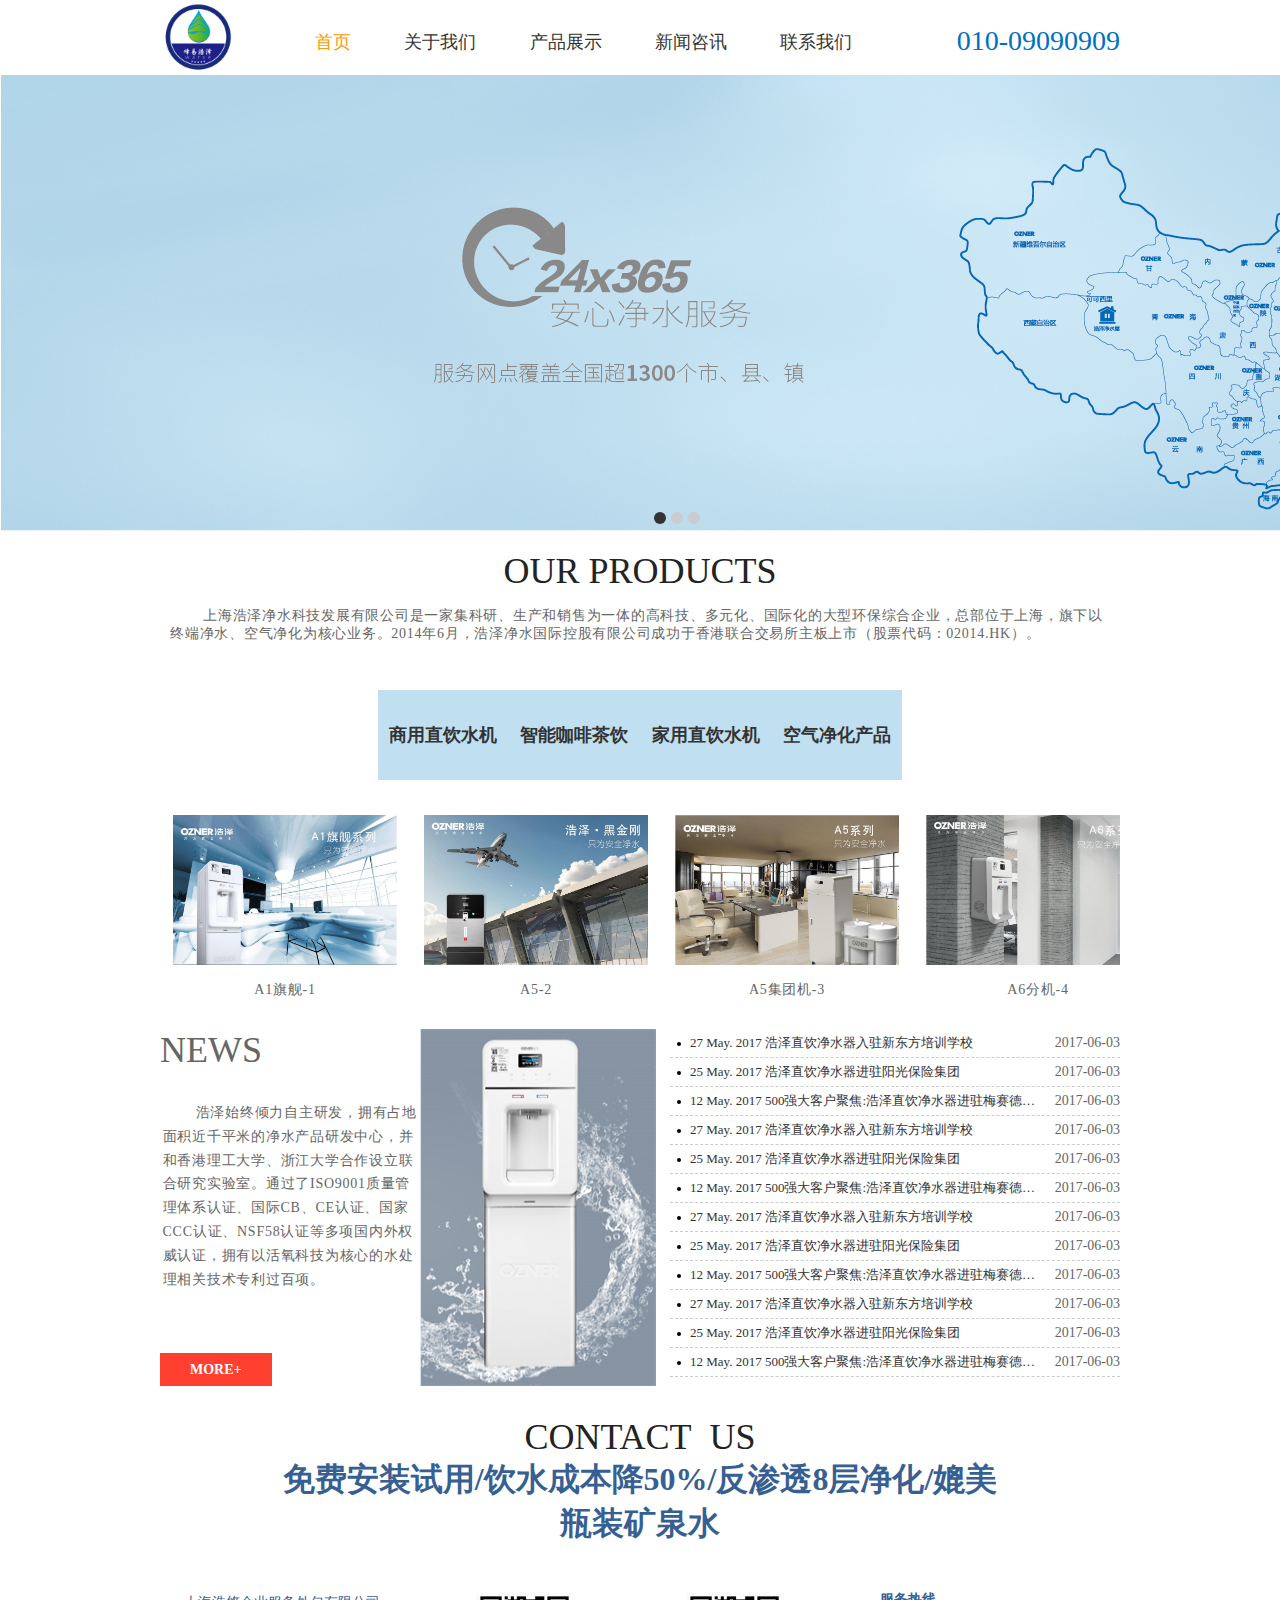
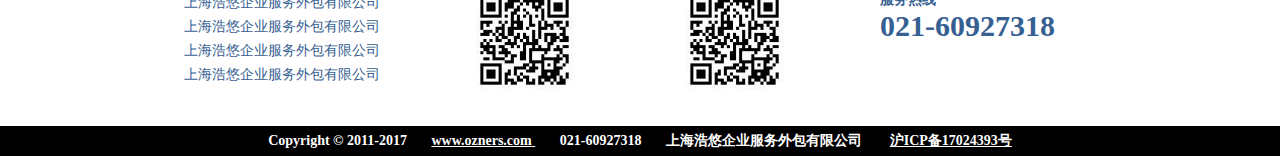
<file: index.html>
<!DOCTYPE html>
<html lang="en">

<head>
    <meta charset="UTF-8">
    <meta name="viewport" content="width=device-width, initial-scale=1.0, minimum-scale=0.5, maximum-scale=2.0, user-scalable=yes">
    <meta http-equiv="X-UA-Compatible" content="ie=edge">
    <meta name="apple-mobile-web-app-capable" content="yes" />
    <meta name="format-detection" content="telephone=no" />
    <title>Document</title>
    <link rel="stylesheet" href="./css/common.css">
    <script src="./js/jquery-2.2.4.min.js" type="text/javascript"></script>
    <script src="./data/data.js" type="text/javascript"></script>
    <script src="./js/slider.js" type="text/javascript"></script>
    <script src="./js/marquee.js" type="text/javascript"></script>
    <script src="./js/index.js" type="text/javascript"></script>
    <script>
        function IsPC() {
            var userAgentInfo = navigator.userAgent;
            var Agents = ["Android", "iPhone", "SymbianOS", "Windows Phone", "iPad",
                "iPod"];    //常用的手机系统版本
            var flag = true;    //建立标志
            for (var v = 0; v < Agents.length; v++) {
                if (userAgentInfo.indexOf(Agents[v]) > 0) {
                    flag = false;    //如果是手机版本返回false
                    break;
                }
            }
            return flag;
        }

        window.onload = function () {
            // if (IsPC()) {
            //     //pc
            //     window.location.href="./web/index.html";
            // } else {
            //     //移动端
            //     window.location.href="./app/index.html";
            // }
        }
    </script>
    <body>
        <!-- 头部信息 logo，导航菜单 -->
        <header class="header">
            <div id="logo">
                <img src="./images/logo/logo.jpg" alt="" srcset="">
            </div>
            <div id="nav">
                <ul>
                    <li>
                        <a class="active" href="index.html">首页</a>
                    </li>
                    <li>
                        <a href="gywm.html">关于我们</a>
                    </li>
                    <li>
                        <a href="cpzs.html">产品展示</a>
                    </li>
                    <li>
                        <a href="xwzx.html">新闻咨讯</a>
                    </li>
                    <li>
                        <a href="lxwm.html">联系我们</a>
                    </li>
                </ul>
            </div>
            <span id="telphone">
                010-09090909
            </span>
        </header>

        <!-- 广告图 -->
        <div class="adv slider">
            <div class="adv-img">
                <ul>
                    <li class="slider-item active-img" style="background:url('./images/adv/01.jpg') repeat-x;"></li>
                    <li class="slider-item" style="background:url('./images/adv/02.jpg') repeat-x;"></li>
                    <li class="slider-item" style="background:url('./images/adv/03.jpg') repeat-x;"></li>
                </ul>
            </div>
            <div class="adv-number">
                <ul>
                    <li class="slider-item-number active-number" value="1"></li>
                    <li class="slider-item-number" value="2"></li>
                    <li class="slider-item-number" value="3"></li>
                </ul>
            </div>
        </div>

        <!-- 正文 -->
        <div id="content">
            <!-- 产品介绍 -->
            <div class="our-product">
                <p class="title">OUR PRODUCTS</p>
                <p class="text">上海浩泽净水科技发展有限公司是一家集科研、生产和销售为一体的高科技、多元化、国际化的大型环保综合企业，总部位于上海，旗下以终端净水、空气净化为核心业务。2014年6月，浩泽净水国际控股有限公司成功于香港联合交易所主板上市（股票代码：02014.HK）。</p>
            </div>
            <!-- 产品子菜单 -->
            <div class="our-product-nav">
                <ul>
                    <li>
                        <a href="#">商用直饮水机</a>
                    </li>
                    <li>
                        <a href="#">智能咖啡茶饮</a>
                    </li>
                    <li>
                        <a href="#">家用直饮水机</a>
                    </li>
                    <li>
                        <a href="#">空气净化产品</a>
                    </li>
                </ul>
            </div>
            <!-- 水平滚动图 -->
            <div id="tab" class="slider-product">
                <div class="scrollleft">
                    <ul>
                        <li>
                            <img src="./images/product/9696124_A1旗舰.png" alt="">
                            <p>A1旗舰-1</p>
                        </li>
                        <li>
                            <img src="./images/product/9696125_A5.png" alt="">
                            <p>A5-2</p>
                        </li>
                        <li>
                            <img src="./images/product/9696126_A5集团机.png" alt="">
                            <p>A5集团机-3</p>
                        </li>
                        <li>
                            <img src="./images/product/9696127_A6分机.png" alt="">
                            <p>A6分机-4</p>
                        </li>
                        <li>
                            <img src="./images/product/9696128_Teapod咖啡茶饮机.png" alt="">
                            <p>Teapod咖啡茶饮机-5</p>
                        </li>
                        <li>
                            <img src="./images/product/9696129_家用厨上系列.png" alt="">
                            <p>家用厨上系列-6</p>
                        </li>
                        <li>
                            <img src="./images/product/9696130_家用厨下系列.png" alt="">
                            <p>家用厨下系列-7</p>
                        </li>
                    </ul>
                </div>
            </div>
            <!-- 新闻信息 -->
            <div class="news">
                <div class="n-text news-text">
                    <p class="title">
                        <span>NEWS</span>
                    </p>
                    <p class="text">
                        浩泽始终倾力自主研发，拥有占地面积近千平米的净水产品研发中心，并和香港理工大学、浙江大学合作设立联合研究实验室。通过了ISO9001质量管理体系认证、国际CB、CE认证、国家CCC认证、NSF58认证等多项国内外权威认证，拥有以活氧科技为核心的水处理相关技术专利过百项。
                    </p>
                    <div>
                        <span class="button">MORE+</span>
                    </div>
                </div>
                <div class="n-text news-img">
                    <img src="./images/product/news.png" alt="">
                </div>
                <div class="n-text news-list">
                    <ul class="w-list">
                        <li class="w-list-item">
                            <i class="dot"></i>
                            <a href="/newsitem/277885688" target="_blank">
                                27 May. 2017 浩泽直饮净水器入驻新东方培训学校
                            </a>
                            <span class="w-list-date">
                                2017-06-03
                            </span>
                        </li>
                        <li class="w-list-item">
                            <i class="dot"></i>
                            <a href="/newsitem/277885693" target="_blank">
                                25 May. 2017 浩泽直饮净水器进驻阳光保险集团
                            </a>
                            <span class="w-list-date">
                                2017-06-03
                            </span>
                        </li>
                        <li class="w-list-item">
                            <i class="dot"></i>
                            <a href="/newsitem/277885694" target="_blank" style="text-overflow:ellipsis; white-space: nowrap; overflow: hidden;">
                                12 May. 2017 500强大客户聚焦:浩泽直饮净水器进驻梅赛德斯奔驰4S店
                            </a>
                            <span class="w-list-date">
                                2017-06-03
                            </span>
                        </li>
                        <li class="w-list-item">
                            <i class="dot"></i>
                            <a href="/newsitem/277885688" target="_blank">
                                27 May. 2017 浩泽直饮净水器入驻新东方培训学校
                            </a>
                            <span class="w-list-date">
                                2017-06-03
                            </span>
                        </li>
                        <li class="w-list-item">
                            <i class="dot"></i>
                            <a href="/newsitem/277885693" target="_blank">
                                25 May. 2017 浩泽直饮净水器进驻阳光保险集团
                            </a>
                            <span class="w-list-date">
                                2017-06-03
                            </span>
                        </li>
                        <li class="w-list-item">
                            <i class="dot"></i>
                            <a href="/newsitem/277885694" target="_blank" style="text-overflow:ellipsis; white-space: nowrap; overflow: hidden;">
                                12 May. 2017 500强大客户聚焦:浩泽直饮净水器进驻梅赛德斯奔驰4S店
                            </a>
                            <span class="w-list-date">
                                2017-06-03
                            </span>
                        </li>
                        <li class="w-list-item">
                            <i class="dot"></i>
                            <a href="/newsitem/277885688" target="_blank">
                                27 May. 2017 浩泽直饮净水器入驻新东方培训学校
                            </a>
                            <span class="w-list-date">
                                2017-06-03
                            </span>
                        </li>
                        <li class="w-list-item">
                            <i class="dot"></i>
                            <a href="/newsitem/277885693" target="_blank">
                                25 May. 2017 浩泽直饮净水器进驻阳光保险集团
                            </a>
                            <span class="w-list-date">
                                2017-06-03
                            </span>
                        </li>
                        <li class="w-list-item">
                            <i class="dot"></i>
                            <a href="/newsitem/277885694" target="_blank" style="text-overflow:ellipsis; white-space: nowrap; overflow: hidden;">
                                12 May. 2017 500强大客户聚焦:浩泽直饮净水器进驻梅赛德斯奔驰4S店
                            </a>
                            <span class="w-list-date">
                                2017-06-03
                            </span>
                        </li>
                        <li class="w-list-item">
                            <i class="dot"></i>
                            <a href="/newsitem/277885688" target="_blank">
                                27 May. 2017 浩泽直饮净水器入驻新东方培训学校
                            </a>
                            <span class="w-list-date">
                                2017-06-03
                            </span>
                        </li>
                        <li class="w-list-item">
                            <i class="dot"></i>
                            <a href="/newsitem/277885693" target="_blank">
                                25 May. 2017 浩泽直饮净水器进驻阳光保险集团
                            </a>
                            <span class="w-list-date">
                                2017-06-03
                            </span>
                        </li>
                        <li class="w-list-item">
                            <i class="dot"></i>
                            <a href="/newsitem/277885694" target="_blank" style="text-overflow:ellipsis; white-space: nowrap; overflow: hidden;">
                                12 May. 2017 500强大客户聚焦:浩泽直饮净水器进驻梅赛德斯奔驰4S店
                            </a>
                            <span class="w-list-date">
                                2017-06-03
                            </span>
                        </li>
                    </ul>
                </div>
            </div>
            <!-- other -->
            <div class="other-info" style="margin-top:30px;text-align:center;">
                <p style="font-family: 微软雅黑, 'Microsoft YaHei'; font-size: 36px;">CONTACT&nbsp;&nbsp;US</p>
                <p style="text-align: center;">
                    <span style="color: rgb(54, 96, 146);">
                        <strong>
                            <span style="font-family: 微软雅黑, 'Microsoft YaHei'; font-size: 32px;">免费安装试用/饮水成本降50%/反渗透8层净化/媲美
                                <br/>瓶装矿泉水</span>
                        </strong>
                    </span>
                </p>
            </div>

            <!-- code -->
            <div class="company" style="width:100%;height:130px;margin-top:30px;">
                <div class="inline info" style="padding-top:15px;">
                    <p style="text-align: justify; line-height: 2em; text-indent: 2em;">
                        <span style="font-family: 微软雅黑, 'Microsoft YaHei'; font-size: 14px; color: rgb(54, 96, 146);">上海浩悠企业服务外包有限公司</span>
                    </p>
                    <p style="text-align: justify; line-height: 2em; text-indent: 2em;">
                        <span style="font-family: 微软雅黑, 'Microsoft YaHei'; font-size: 14px; color: rgb(54, 96, 146);">上海浩悠企业服务外包有限公司</span>
                    </p>
                    <p style="text-align: justify; line-height: 2em; text-indent: 2em;">
                        <span style="font-family: 微软雅黑, 'Microsoft YaHei'; font-size: 14px; color: rgb(54, 96, 146);">上海浩悠企业服务外包有限公司</span>
                    </p>
                    <p style="text-align: justify; line-height: 2em; text-indent: 2em;">
                        <span style="font-family: 微软雅黑, 'Microsoft YaHei'; font-size: 14px; color: rgb(54, 96, 146);">上海浩悠企业服务外包有限公司</span>
                    </p>
                </div>
                <div class="inline qr-code1">
                    <img src="./images/RenderQRCode.jpeg" alt="" srcset="">
                </div>
                <div class="inline qr-code2">
                    <img src="./images/RenderQRCode-2.jpeg" alt="" srcset="">
                </div>
                <div class="tel" style="padding-top:15px;">
                    <p>
                        <span style="color: rgb(54, 96, 146);">
                            <strong>
                                <span style="font-family: 微软雅黑, 'Microsoft YaHei'; font-size: 14px;">服务热线</span>
                            </strong>
                        </span>
                    </p>
                    <p>
                        <span style="color: rgb(54, 96, 146);">
                            <strong>
                                <span style="color: rgb(54, 96, 146); font-family: 微软雅黑, 'Microsoft YaHei'; font-size: 30px;">021-60927318</span>
                            </strong>
                        </span>
                    </p>
                </div>
            </div>

        </div>


        <!-- 底部 -->
        <footer class="footer" style="height:30px;background-color:#000;color:#fff;line-height:30px;">
            <p class="p3" style="margin-top: 0px; margin-bottom: 20px; padding: 0px; color: rgb(153, 153, 153); text-align: center;">
                <span style="color: rgb(255, 255, 255);">
                    <strong>
                        <span style="font-size: 14px; font-family: 微软雅黑, 'Microsoft YaHei';">Copyright © 2011-2017 &nbsp; &nbsp; &nbsp;
                            <a href="http://www.ozners.com" _src="http://www.ozners.com" style="color: rgb(255, 255, 255); text-decoration: underline;">
                                <span style="font-size: 14px; font-family: 微软雅黑, 'Microsoft YaHei'; color: rgb(255, 255, 255);">www.ozners.com</span>
                            </a>&nbsp; &nbsp; &nbsp; &nbsp;021-60927318 &nbsp; &nbsp; &nbsp;
                            <span style="color: rgb(255, 255, 255); font-size: 14px; font-family: 微软雅黑, 'Microsoft YaHei';">上海浩悠企业服务外包有限公司</span>&nbsp; &nbsp; &nbsp; &nbsp;</span>
                    </strong>
                </span>
                <a class="miitbeian" href="http://www.miitbeian.gov.cn/" target="_blank" style="text-decoration: underline; font-size: 14px; font-family: 微软雅黑, 'Microsoft YaHei'; color: rgb(255, 255, 255); background-color: transparent;">
                    <span style="color: rgb(255, 255, 255);">
                        <strong>
                            <span style="color: rgb(255, 255, 255); font-size: 14px; font-family: 微软雅黑, 'Microsoft YaHei';">沪ICP备17024393号</span>
                        </strong>
                    </span>
                </a>
            </p>
        </footer>

    </body>

</html>
</file>
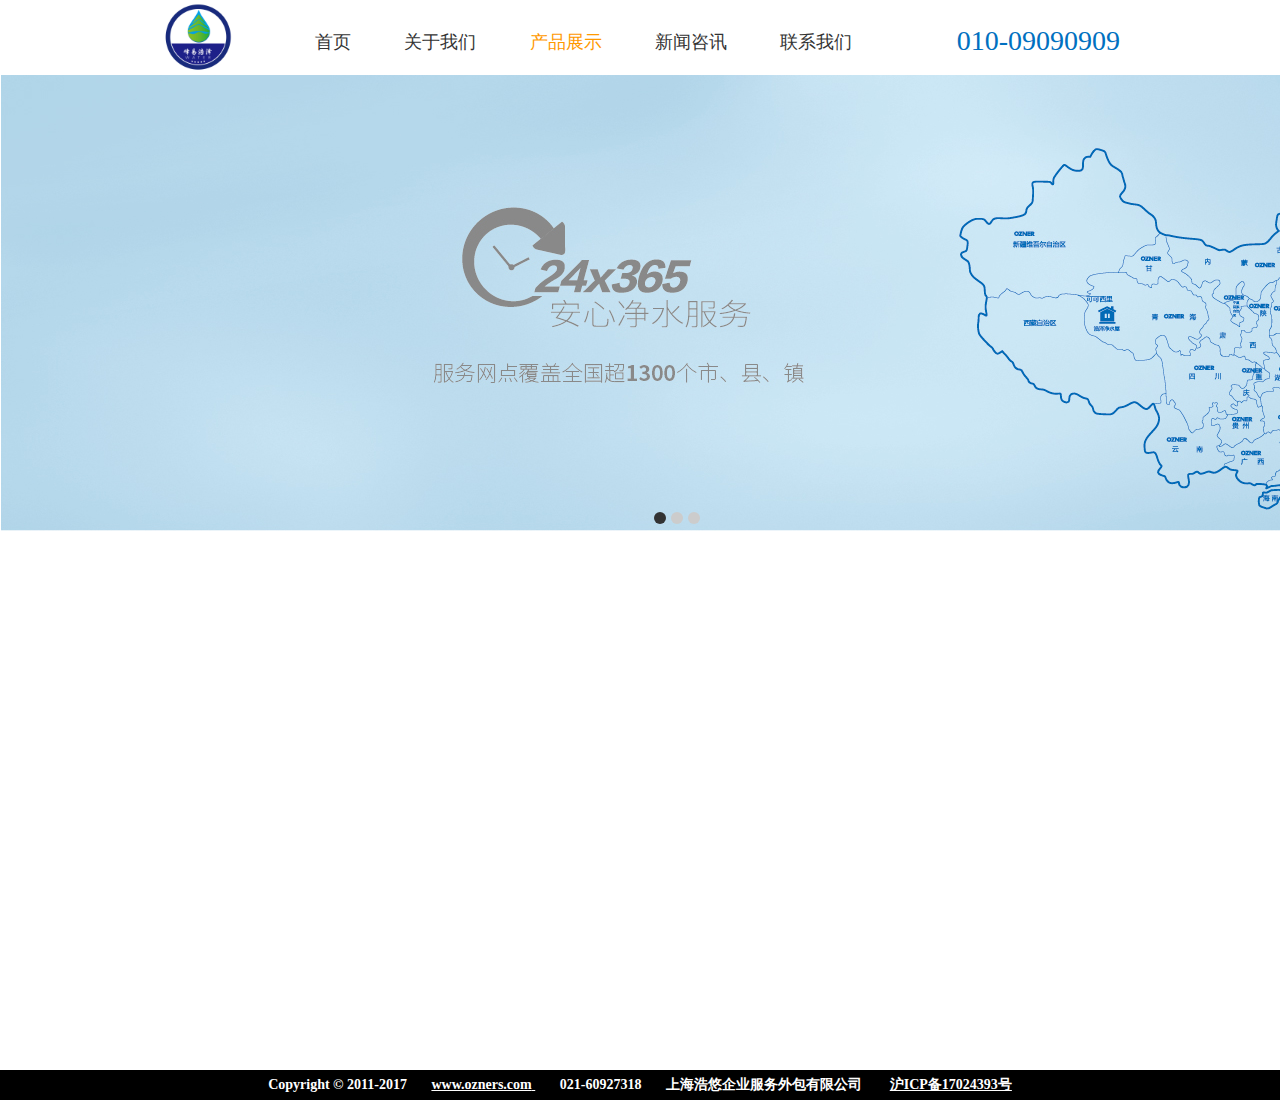
<file: cpzs.html>
<!DOCTYPE html>
<html lang="en">

<head>
    <meta http-equiv="Content-type" content="text/html;charset=UTF-8">
    <meta name="renderer" content="webkit">
    <meta name="viewport" content="width=device-width, initial-scale=1">
    <meta name="apple-mobile-web-app-capable" content="yes">
    <meta name="apple-mobile-web-app-status-bar-style" content="black">
    <meta name="format-detection" content="telephone=no, email=no">

    <title>Document</title>
    <link rel="stylesheet" href="./css/common.css">
    <script src="./js/jquery-2.2.4.min.js" type="text/javascript"></script>
    <script src="./data/data.js" type="text/javascript"></script>
    <script src="./js/slider.js" type="text/javascript"></script>
    <script src="./js/marquee.js" type="text/javascript"></script>
    <script src="./js/utility.js" type="text/javascript"></script>
    <script src="./js/cpzs.js" type="text/javascript"></script>



    <body>
        <!-- 头部信息 logo，导航菜单 -->
        <header class="header">
            <div id="logo">
                <img src="./images/logo/logo.jpg" alt="" srcset="">
            </div>
            <div id="nav">
                <ul>
                    <li>
                        <a href="index.html">首页</a>
                    </li>
                    <li>
                        <a href="gywm.html">关于我们</a>
                    </li>
                    <li>
                        <a class="active" href="cpzs.html">产品展示</a>
                    </li>
                    <li>
                        <a href="xwzx.html">新闻咨讯</a>
                    </li>
                    <li>
                        <a href="lxwm.html">联系我们</a>
                    </li>
                </ul>
            </div>
            <span id="telphone">
                010-09090909
            </span>
        </header>

        <!-- 广告图 -->
        <div class="adv slider">
            <div class="adv-img">
                <ul>
                    <li class="slider-item active-img" style="background:url('./images/adv/01.jpg') repeat-x;"></li>
                    <li class="slider-item" style="background:url('./images/adv/02.jpg') repeat-x;"></li>
                    <li class="slider-item" style="background:url('./images/adv/03.jpg') repeat-x;"></li>
                </ul>
            </div>
            <div class="adv-number">
                <ul>
                    <li class="slider-item-number active-number" value="1"></li>
                    <li class="slider-item-number" value="2"></li>
                    <li class="slider-item-number" value="3"></li>
                </ul>
            </div>
        </div>

        <!-- 正文 -->
        <div id="cpzs">

            <!-- 产品类型 -->
            <div id="cpzs-type" class="p-type">
                <ul>
                </ul>
            </div>

            <div id="cpzs-list" class="p-list">
                <ul>
                </ul>
            </div>

            <!-- 分页 -->
            <div id="cpzs-page" class="page">
                <ul>
                    <!-- <li data-index="prev">上一页</li>
                    <li class="pageindex active" data-index="1">1</li>
                    <li class="pageindex" data-index="2">2</li>
                    <li class="pageindex" data-index="3">3</li>
                    <li data-index="next">下一页</li> -->
                </ul>
            </div>
            <input type="hidden" id="cpzs-total" value="">
            <input type="hidden" id="cpzs-pageindex" value="">
        </div>


        <!-- 底部 -->
        <footer class="footer" style="height:30px;background-color:#000;color:#fff;line-height:30px;">
            <p class="p3" style="margin-top: 0px; margin-bottom: 20px; padding: 0px; color: rgb(153, 153, 153); text-align: center;">
                <span style="color: rgb(255, 255, 255);">
                    <strong>
                        <span style="font-size: 14px; font-family: 微软雅黑, 'Microsoft YaHei';">Copyright © 2011-2017 &nbsp; &nbsp; &nbsp;
                            <a href="http://www.ozners.com" _src="http://www.ozners.com" style="color: rgb(255, 255, 255); text-decoration: underline;">
                                <span style="font-size: 14px; font-family: 微软雅黑, 'Microsoft YaHei'; color: rgb(255, 255, 255);">www.ozners.com</span>
                            </a>&nbsp; &nbsp; &nbsp; &nbsp;021-60927318 &nbsp; &nbsp; &nbsp;
                            <span style="color: rgb(255, 255, 255); font-size: 14px; font-family: 微软雅黑, 'Microsoft YaHei';">上海浩悠企业服务外包有限公司</span>&nbsp; &nbsp; &nbsp; &nbsp;</span>
                    </strong>
                </span>
                <a class="miitbeian" href="http://www.miitbeian.gov.cn/" target="_blank" style="text-decoration: underline; font-size: 14px; font-family: 微软雅黑, 'Microsoft YaHei'; color: rgb(255, 255, 255); background-color: transparent;">
                    <span style="color: rgb(255, 255, 255);">
                        <strong>
                            <span style="color: rgb(255, 255, 255); font-size: 14px; font-family: 微软雅黑, 'Microsoft YaHei';">沪ICP备17024393号</span>
                        </strong>
                    </span>
                </a>
            </p>
        </footer>

    </body>

</html>
</file>
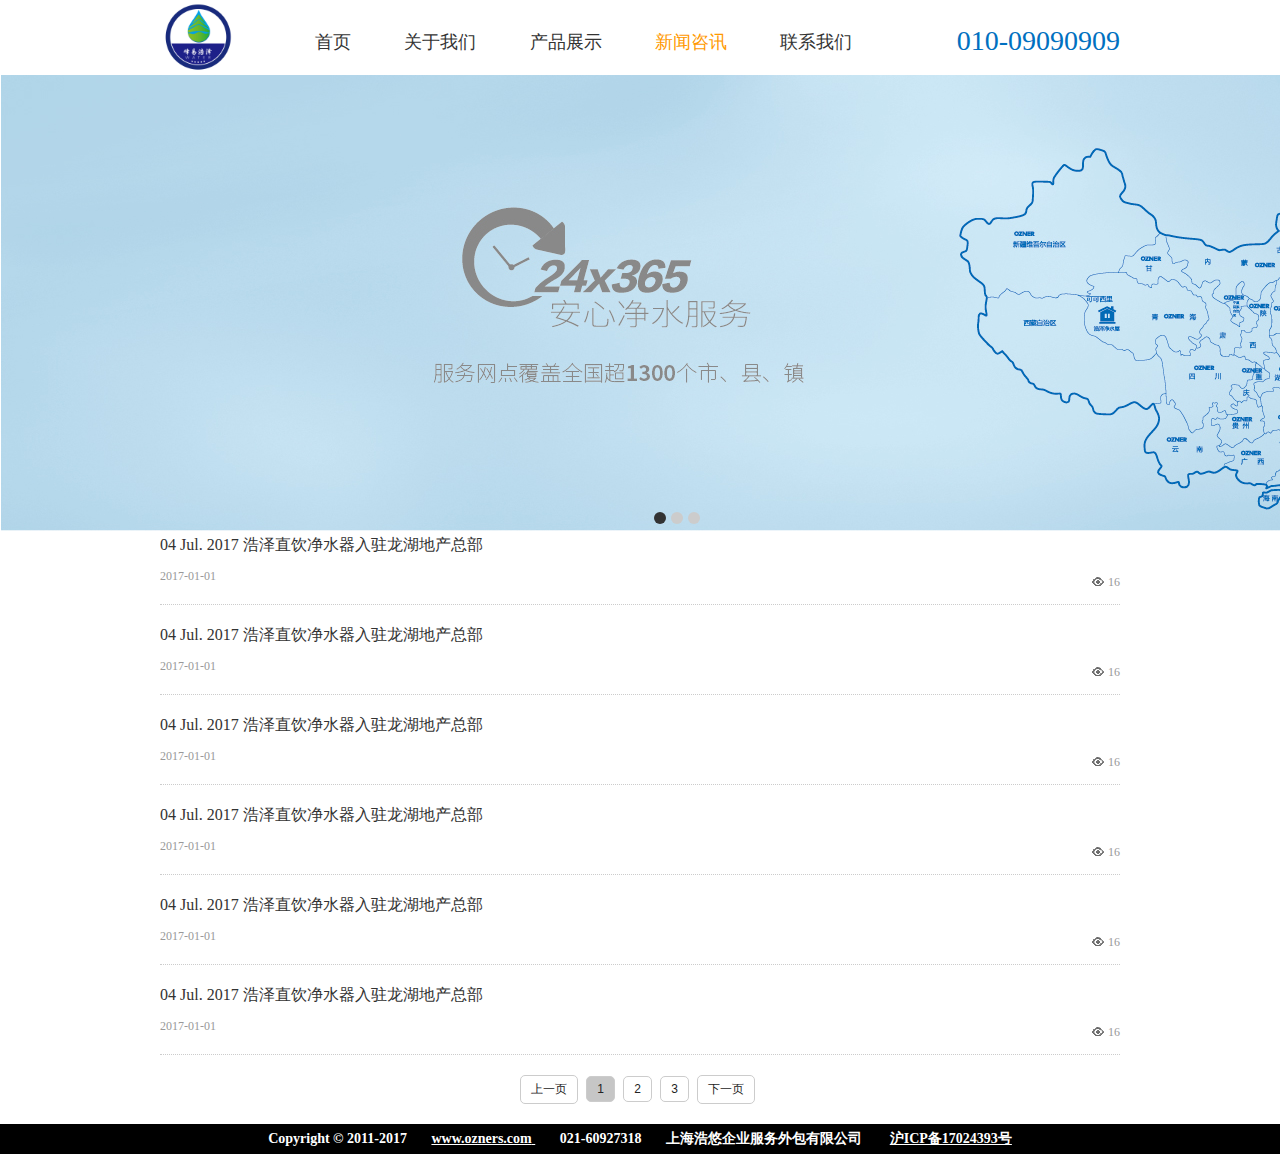
<file: xwzx.html>
<!DOCTYPE html>
<html lang="en">

<head>
    <meta http-equiv="Content-type" content="text/html;charset=UTF-8">
    <meta name="renderer" content="webkit">
    <meta name="viewport" content="width=device-width, initial-scale=1">
    <meta name="apple-mobile-web-app-capable" content="yes">
    <meta name="apple-mobile-web-app-status-bar-style" content="black">
    <meta name="format-detection" content="telephone=no, email=no">

    <title>Document</title>
    <link rel="stylesheet" href="./css/common.css">
    <script src="./js/jquery-2.2.4.min.js" type="text/javascript"></script>
    <script src="./data/data.js" type="text/javascript"></script>
    <script src="./js/slider.js" type="text/javascript"></script>
    <script src="./js/marquee.js" type="text/javascript"></script>

    <body>
        <!-- 头部信息 logo，导航菜单 -->
        <header class="header">
            <div id="logo">
                <img src="./images/logo/logo.jpg" alt="" srcset="">
            </div>
            <div id="nav">
                <ul>
                    <li>
                        <a href="index.html">首页</a>
                    </li>
                    <li>
                        <a href="gywm.html">关于我们</a>
                    </li>
                    <li>
                        <a href="cpzs.html">产品展示</a>
                    </li>
                    <li>
                        <a class="active" href="xwzx.html">新闻咨讯</a>
                    </li>
                    <li>
                        <a href="lxwm.html">联系我们</a>
                    </li>
                </ul>
            </div>
            <span id="telphone">
                010-09090909
            </span>
        </header>

        <!-- 广告图 -->
        <div class="adv slider">
            <div class="adv-img">
                <ul>
                    <li class="slider-item active-img" style="background:url('./images/adv/01.jpg') repeat-x;"></li>
                    <li class="slider-item" style="background:url('./images/adv/02.jpg') repeat-x;"></li>
                    <li class="slider-item" style="background:url('./images/adv/03.jpg') repeat-x;"></li>
                </ul>
            </div>
            <div class="adv-number">
                <ul>
                    <li class="slider-item-number active-number" value="1"></li>
                    <li class="slider-item-number" value="2"></li>
                    <li class="slider-item-number" value="3"></li>
                </ul>
            </div>
        </div>

        <!-- 正文 -->
        <div id="xwzx">
            <div class="xw-list">
                <ul>
                    <li>
                        <p class="title">
                            <a href="/newsitem/277942242" target="_blank">04 Jul. 2017 浩泽直饮净水器入驻龙湖地产总部</a>
                        </p>
                        <div class="info">
                            <span class="date">2017-01-01</span>
                            <span class="count">
                                <i class="iconfont"></i>
                                <span>16</span>
                            </span>
                        </div>
                    </li>
                    <li>
                        <p class="title">
                            <a href="/newsitem/277942242" target="_blank">04 Jul. 2017 浩泽直饮净水器入驻龙湖地产总部</a>
                        </p>
                        <div class="info">
                            <span class="date">2017-01-01</span>
                            <span class="count">
                                <i class="iconfont"></i>
                                <span>16</span>
                            </span>
                        </div>
                    </li>
                    <li>
                        <p class="title">
                            <a href="/newsitem/277942242" target="_blank">04 Jul. 2017 浩泽直饮净水器入驻龙湖地产总部</a>
                        </p>
                        <div class="info">
                            <span class="date">2017-01-01</span>
                            <span class="count">
                                <i class="iconfont"></i>
                                <span>16</span>
                            </span>
                        </div>
                    </li>
                    <li>
                        <p class="title">
                            <a href="/newsitem/277942242" target="_blank">04 Jul. 2017 浩泽直饮净水器入驻龙湖地产总部</a>
                        </p>
                        <div class="info">
                            <span class="date">2017-01-01</span>
                            <span class="count">
                                <i class="iconfont"></i>
                                <span>16</span>
                            </span>
                        </div>
                    </li>
                    <li>
                        <p class="title">
                            <a href="/newsitem/277942242" target="_blank">04 Jul. 2017 浩泽直饮净水器入驻龙湖地产总部</a>
                        </p>
                        <div class="info">
                            <span class="date">2017-01-01</span>
                            <span class="count">
                                <i class="iconfont"></i>
                                <span>16</span>
                            </span>
                        </div>
                    </li>
                    <li>
                        <p class="title">
                            <a href="/newsitem/277942242" target="_blank">04 Jul. 2017 浩泽直饮净水器入驻龙湖地产总部</a>
                        </p>
                        <div class="info">
                            <span class="date">2017-01-01</span>
                            <span class="count">
                                <i class="iconfont"></i>
                                <span>16</span>
                            </span>
                        </div>
                    </li>
                </ul>
            </div>

            <!-- 分页 -->
            <div class="page">
                <ul>
                    <li data-index="prev">上一页</li>
                    <li class="pageindex active" data-index="1">1</li>
                    <li class="pageindex" data-index="2">2</li>
                    <li class="pageindex" data-index="3">3</li>
                    <li data-index="next">下一页</li>
                </ul>
            </div>

        </div>

        <!-- 底部 -->
        <footer class="footer" style="height:30px;background-color:#000;color:#fff;line-height:30px;">
            <p class="p3" style="margin-top: 0px; margin-bottom: 20px; padding: 0px; color: rgb(153, 153, 153); text-align: center;">
                <span style="color: rgb(255, 255, 255);">
                    <strong>
                        <span style="font-size: 14px; font-family: 微软雅黑, 'Microsoft YaHei';">Copyright © 2011-2017 &nbsp; &nbsp; &nbsp;
                            <a href="http://www.ozners.com" _src="http://www.ozners.com" style="color: rgb(255, 255, 255); text-decoration: underline;">
                                <span style="font-size: 14px; font-family: 微软雅黑, 'Microsoft YaHei'; color: rgb(255, 255, 255);">www.ozners.com</span>
                            </a>&nbsp; &nbsp; &nbsp; &nbsp;021-60927318 &nbsp; &nbsp; &nbsp;
                            <span style="color: rgb(255, 255, 255); font-size: 14px; font-family: 微软雅黑, 'Microsoft YaHei';">上海浩悠企业服务外包有限公司</span>&nbsp; &nbsp; &nbsp; &nbsp;</span>
                    </strong>
                </span>
                <a class="miitbeian" href="http://www.miitbeian.gov.cn/" target="_blank" style="text-decoration: underline; font-size: 14px; font-family: 微软雅黑, 'Microsoft YaHei'; color: rgb(255, 255, 255); background-color: transparent;">
                    <span style="color: rgb(255, 255, 255);">
                        <strong>
                            <span style="color: rgb(255, 255, 255); font-size: 14px; font-family: 微软雅黑, 'Microsoft YaHei';">沪ICP备17024393号</span>
                        </strong>
                    </span>
                </a>
            </p>
        </footer>

    </body>

</html>
</file>
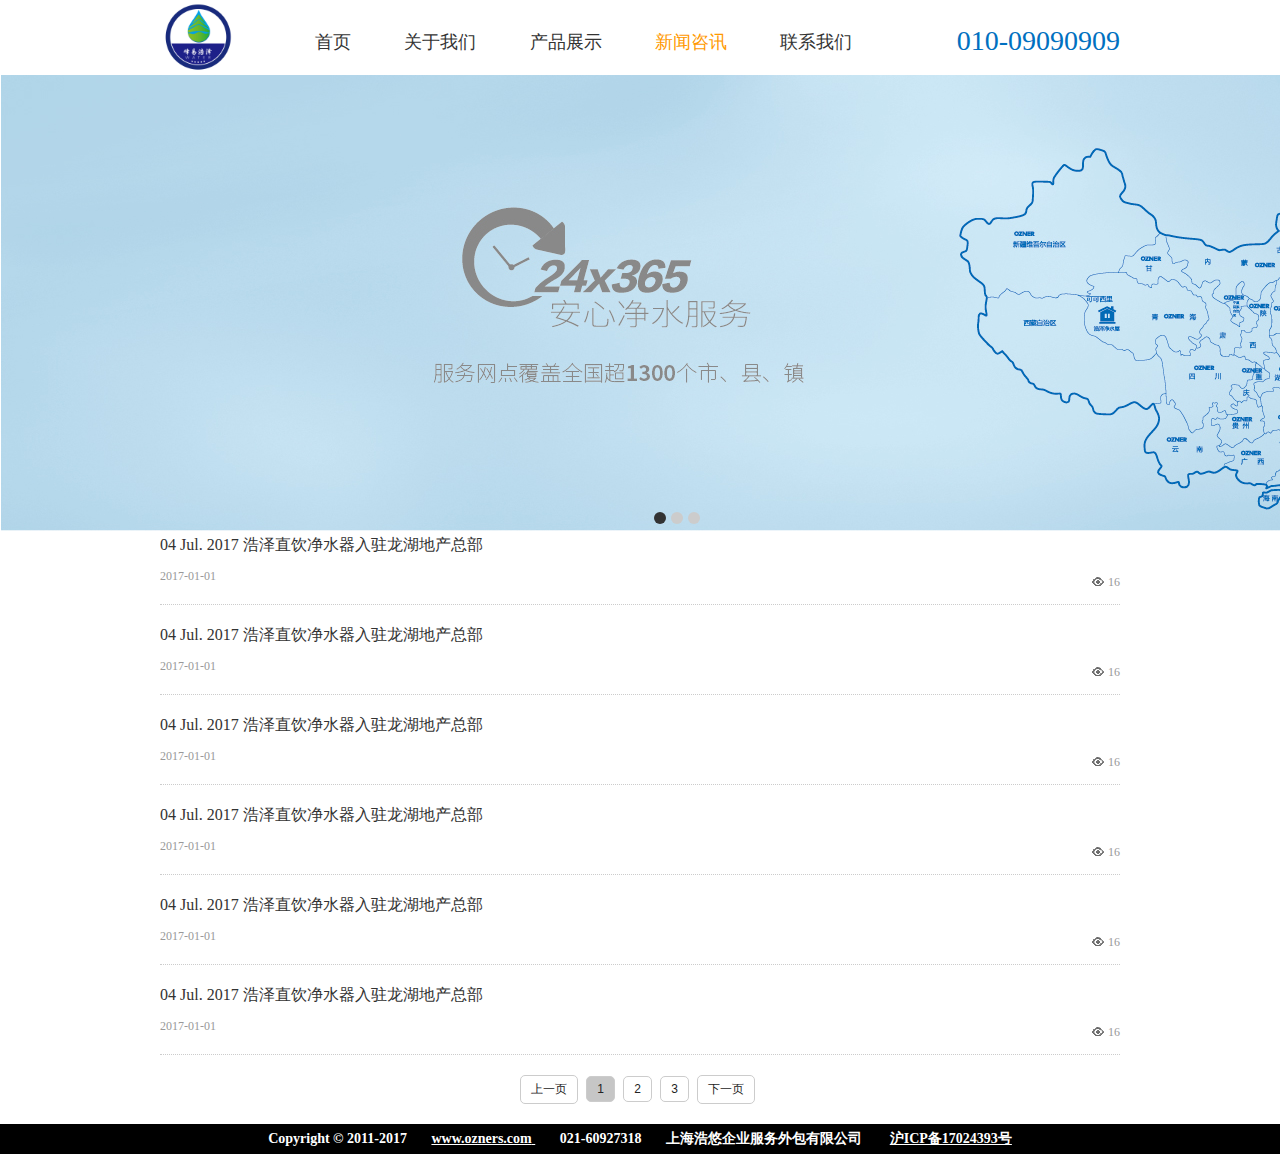
<file: web/xwzx.html>
<!DOCTYPE html>
<html lang="en">

<head>
    <meta http-equiv="Content-type" content="text/html;charset=UTF-8">
    <meta name="renderer" content="webkit">
    <meta name="viewport" content="width=device-width, initial-scale=1">
    <meta name="apple-mobile-web-app-capable" content="yes">
    <meta name="apple-mobile-web-app-status-bar-style" content="black">
    <meta name="format-detection" content="telephone=no, email=no">

    <title>Document</title>
    <link rel="stylesheet" href="../css/common.css">
    <script src="../js/jquery-2.2.4.min.js" type="text/javascript"></script>
    <script src="../data/data.js" type="text/javascript"></script>
    <script src="../js/slider.js" type="text/javascript"></script>
    <script src="../js/marquee.js" type="text/javascript"></script>

    <body>
        <!-- 头部信息 logo，导航菜单 -->
        <header class="header">
            <div id="logo">
                <img src="../images/logo/logo.jpg" alt="" srcset="">
            </div>
            <div id="nav">
                <ul>
                    <li>
                        <a href="index.html">首页</a>
                    </li>
                    <li>
                        <a href="gywm.html">关于我们</a>
                    </li>
                    <li>
                        <a href="cpzs.html">产品展示</a>
                    </li>
                    <li>
                        <a class="active" href="xwzx.html">新闻咨讯</a>
                    </li>
                    <li>
                        <a href="lxwm.html">联系我们</a>
                    </li>
                </ul>
            </div>
            <span id="telphone">
                010-09090909
            </span>
        </header>

        <!-- 广告图 -->
        <div class="adv slider">
            <div class="adv-img">
                <ul>
                    <li class="slider-item active-img" style="background:url('../images/adv/01.jpg') repeat-x;"></li>
                    <li class="slider-item" style="background:url('../images/adv/02.jpg') repeat-x;"></li>
                    <li class="slider-item" style="background:url('../images/adv/03.jpg') repeat-x;"></li>
                </ul>
            </div>
            <div class="adv-number">
                <ul>
                    <li class="slider-item-number active-number" value="1"></li>
                    <li class="slider-item-number" value="2"></li>
                    <li class="slider-item-number" value="3"></li>
                </ul>
            </div>
        </div>

        <!-- 正文 -->
        <div id="xwzx">
            <div class="xw-list">
                <ul>
                    <li>
                        <p class="title">
                            <a href="/newsitem/277942242" target="_blank">04 Jul. 2017 浩泽直饮净水器入驻龙湖地产总部</a>
                        </p>
                        <div class="info">
                            <span class="date">2017-01-01</span>
                            <span class="count">
                                <i class="iconfont"></i>
                                <span>16</span>
                            </span>
                        </div>
                    </li>
                    <li>
                        <p class="title">
                            <a href="/newsitem/277942242" target="_blank">04 Jul. 2017 浩泽直饮净水器入驻龙湖地产总部</a>
                        </p>
                        <div class="info">
                            <span class="date">2017-01-01</span>
                            <span class="count">
                                <i class="iconfont"></i>
                                <span>16</span>
                            </span>
                        </div>
                    </li>
                    <li>
                        <p class="title">
                            <a href="/newsitem/277942242" target="_blank">04 Jul. 2017 浩泽直饮净水器入驻龙湖地产总部</a>
                        </p>
                        <div class="info">
                            <span class="date">2017-01-01</span>
                            <span class="count">
                                <i class="iconfont"></i>
                                <span>16</span>
                            </span>
                        </div>
                    </li>
                    <li>
                        <p class="title">
                            <a href="/newsitem/277942242" target="_blank">04 Jul. 2017 浩泽直饮净水器入驻龙湖地产总部</a>
                        </p>
                        <div class="info">
                            <span class="date">2017-01-01</span>
                            <span class="count">
                                <i class="iconfont"></i>
                                <span>16</span>
                            </span>
                        </div>
                    </li>
                    <li>
                        <p class="title">
                            <a href="/newsitem/277942242" target="_blank">04 Jul. 2017 浩泽直饮净水器入驻龙湖地产总部</a>
                        </p>
                        <div class="info">
                            <span class="date">2017-01-01</span>
                            <span class="count">
                                <i class="iconfont"></i>
                                <span>16</span>
                            </span>
                        </div>
                    </li>
                    <li>
                        <p class="title">
                            <a href="/newsitem/277942242" target="_blank">04 Jul. 2017 浩泽直饮净水器入驻龙湖地产总部</a>
                        </p>
                        <div class="info">
                            <span class="date">2017-01-01</span>
                            <span class="count">
                                <i class="iconfont"></i>
                                <span>16</span>
                            </span>
                        </div>
                    </li>
                </ul>
            </div>

            <!-- 分页 -->
            <div class="page">
                <ul>
                    <li data-index="prev">上一页</li>
                    <li class="pageindex active" data-index="1">1</li>
                    <li class="pageindex" data-index="2">2</li>
                    <li class="pageindex" data-index="3">3</li>
                    <li data-index="next">下一页</li>
                </ul>
            </div>

        </div>

        <!-- 底部 -->
        <footer class="footer" style="height:30px;background-color:#000;color:#fff;line-height:30px;">
            <p class="p3" style="margin-top: 0px; margin-bottom: 20px; padding: 0px; color: rgb(153, 153, 153); text-align: center;">
                <span style="color: rgb(255, 255, 255);">
                    <strong>
                        <span style="font-size: 14px; font-family: 微软雅黑, 'Microsoft YaHei';">Copyright © 2011-2017 &nbsp; &nbsp; &nbsp;
                            <a href="http://www.ozners.com" _src="http://www.ozners.com" style="color: rgb(255, 255, 255); text-decoration: underline;">
                                <span style="font-size: 14px; font-family: 微软雅黑, 'Microsoft YaHei'; color: rgb(255, 255, 255);">www.ozners.com</span>
                            </a>&nbsp; &nbsp; &nbsp; &nbsp;021-60927318 &nbsp; &nbsp; &nbsp;
                            <span style="color: rgb(255, 255, 255); font-size: 14px; font-family: 微软雅黑, 'Microsoft YaHei';">上海浩悠企业服务外包有限公司</span>&nbsp; &nbsp; &nbsp; &nbsp;</span>
                    </strong>
                </span>
                <a class="miitbeian" href="http://www.miitbeian.gov.cn/" target="_blank" style="text-decoration: underline; font-size: 14px; font-family: 微软雅黑, 'Microsoft YaHei'; color: rgb(255, 255, 255); background-color: transparent;">
                    <span style="color: rgb(255, 255, 255);">
                        <strong>
                            <span style="color: rgb(255, 255, 255); font-size: 14px; font-family: 微软雅黑, 'Microsoft YaHei';">沪ICP备17024393号</span>
                        </strong>
                    </span>
                </a>
            </p>
        </footer>

    </body>

</html>
</file>
<file: css/common.css>
@charset "utf-8";
root {display: block;}
html, body, div, label, dl, dt, dd, ul, ol, li, h1, h2, h3, h4, h5, h6, pre, code, form, fieldset, legend, p, blockquote, th, td ,img,textarea{border: 0px;margin: 0px;outline: 0px;padding: 0px;}
fieldset, img { border: 0; }
img { display:inline-block; }
:focus { outline: 0; }
li {display: list-item;text-align: -webkit-match-parent;}
em ,i{font-style: normal;}
h1, h2, h3, h4, h5, h6 {font-weight:bold;}
abbr, acronym { border: 0; font-variant: normal; }
input, button, textarea, select, optgroup, option { font-family: inherit; font-size: inherit; font-style: inherit; font-weight: inherit; }
code, kbd, samp, tt { font-size:100%; }
input, button, textarea, select { *font-size: 100%;font-family:"Microsoft YaHei";}
ol, ul { list-style: none outside none; }
table { border-collapse: collapse; border-spacing: 0; }
caption, th { text-align: left; }
:link, :visited, ins { text-decoration: none; }
blockquote, q { quotes: none; }
blockquote:before, blockquote:after, q:before, q:after { content: ''; content: none; }
a{ color: #333}
div {display: block;}
a:hover{ color:#F90}
html,body{
    margin: 0;
    padding: 0;
    color: #232323;
    font-size: 12px;
    font-family:"Microsoft YaHei",Arial,Helvetica,sans-serif,STHeiti;
    letter-spacing: 0px;
	 height: 100%;
     width: 100%;
}

/* layout */
.header,
#content{
    width:960px;
    margin:0 auto;
} 

.adv,
.footer{
    width:100%;
    margin:0 auto;
}


/* header */
.header{
    height: 75px;
}

#logo{
    /* padding-top: 30px; */
    float:left;
}

#logo img{
    height: 75px;
    width: 75px;
}

#nav{
    float:left;
    padding-top: 15px;
    padding-left: 55px;
}
#nav ul li{
    display: inline-block;
    padding: 15px 25px;
    font-size: 18px;
    font-weight: 500;
}

#nav ul li a.active{
    color: #ff9900;
}

#telphone{
    display: block;
    padding-top:25px;
    font-family: 微软雅黑, 'Microsoft YaHei'; 
    color: rgb(0, 112, 192); 
    font-size: 28px;
    float: right 
}


/* adv */
.adv{
    width: 1349px;
    height:460px;
    position: relative;
}

.adv-img li{
    display: none;
    width: 100%;
    height: 460px;
}

.adv-img li.active-img{
    display: block;
}

.adv-number{
    position: absolute;
    z-index: 1;
    width: 100%;
    height: 30px;
    text-align: center;
    line-height: 30px;
    bottom: 0;
    
}

.adv-number ul {
    display: inline-block;
}

.adv-number li{
    float: left;
    display: block;
    width:12px;
    height: 12px;
    background-color: #ccc;
    text-align: center;
    line-height: 12px;
    border-radius: 10px;
    margin-left: 5px;
    cursor: pointer;
}

.adv-number li:hover,
.adv-number li:focus{
    color: #fff;
    background-color: #333;
}

.adv-number li.active-number{
    color: #fff;
    background-color: #333;
}

#content{
    min-height:500px;
    padding-bottom: 20px;
}

.our-product{
    min-height:140px; 
    padding-top: 15px;
}
.our-product .title{
    font-family: 微软雅黑, "Microsoft YaHei";
    font-size: 36px;
    text-align: center;
}

.our-product .text{
    color: rgb(102, 102, 102);
    font-family: 微软雅黑, "Microsoft YaHei";
    font-size: 14px;
    letter-spacing: 0.75px;
    text-indent: 33px;
    padding: 15px 10px;
}

.our-product-nav{
    width: 524px;
    height: 90px;
    margin: 0 auto;
    background-color: #c0dff1;
    line-height: 80px;
    text-align: center;
}

.our-product-nav ul li{
    display: inline-block;
    padding: 5px 10px;   
    font-size: 18px;
    font-weight: bolder; 
}

.our-product-nav ul li a:hover,
.our-product-nav ul li a:focus{
    color:#fff;
}


.slider-product{
    color: rgb(102, 102, 102);
    font-family: 微软雅黑, "Microsoft YaHei";
    font-size: 14px;
    letter-spacing: 0.75px;
    width: 100%;
    /* padding-top: 30px; */
    overflow: hidden;
}

.scrollleft {
    width: 100%;
    padding: 5px 20px 0px 20px;
    margin: 20px auto;
}

.scrollleft li {
    margin-right: 7px;
    display: inline;
    text-align: center;
    line-height: 19px
}

.scrollleft img {
    width: 224px;
    height: 150px;
    padding: 10px;
}

.news{
    width:100%;
    height:357px;
    margin-top:10px;
}

.news .n-text{
    float: left;
    height: 100%;
}

.news .news-text{
    width:260px;
    position: relative;
}
.news .news-text .title{
    font-family: 微软雅黑, 'Microsoft YaHei'; 
    font-size: 36px;
}

.news .news-text,
.news .news-list{
    color: rgb(102, 102, 102);
    font-family: 微软雅黑, "Microsoft YaHei";
    font-size: 14px; 
    outline: none !important;
    
}

.news .news-text .text{
    box-sizing: border-box;
    line-height: 1.7;
    margin: 0px 0px 15px 0px; 
    padding: 30px 2.5px 0px 2.5px; 
    letter-spacing: 0.75px;
    text-indent: 33px;
}

.news .news-text .button{
    padding: 8.5px 30px;
    background-color: #ff3f2f;
    color: #fff;
    font-size: 14px;
    font-weight: 600;
    font-family: 微软雅黑, 'Microsoft YaHei';
    position: absolute;
    bottom: 0;
    left: 0;
}
.news .news-text .button:hover,
.news .news-text .button:focus{
    cursor: pointer;
}

.news .news-img{
    width:240px;
    margin-right: 10px;
}

.news .news-img img{
    width:236px;
    height:357px;
}
.news .news-list{
    width:450px;
}

.w-list li.w-list-item{
    border-bottom:1px dashed #ccc;
    position: relative;
}

.w-list li.w-list-item a{

    padding: 0;
    padding-left: 5px;
    overflow: hidden;
    font-size: 13px;
    font-family: 'Microsoft YaHei';
    font-weight: 400;
    font-style: normal;
    text-decoration: none;
    height: 28px;
    line-height: 28px;
    text-overflow:ellipsis;
    white-space: nowrap; 
    display: block;
    width: 350px;
    margin-left: 15px;
}

.w-list li.w-list-item .w-list-date{
    line-height: 28px;
    position: absolute;
    right: 0;
    top: 0px;
}

.dot{
    display: block;
    width: 4px;
    height: 4px;
    border-radius: 4px;
    background-color: #000;
    position: absolute;
    left: 7px;
    top: 12.5px;
}

.company .inline{
    float: left;
    padding-right: 80px;
}

.qr-code1 img, 
.qr-code2 img{
    width: 130px;
    height: 130px;
}


/* 产品展示 关于我们 新闻资讯 联系我们*/
#cpzs,
#gywm,
#xwzx,
#lxwm{
    width: 960px;
    margin: 0 auto;
    min-height:500px;
    padding-bottom: 20px;
    clear: both;
}

#cpzs .p-type{
    margin-top: 15px;
}

#cpzs .p-type li{
    float: left;
    width: 235px;
    background-color: #e6e6e6;
    font-size: 14px;
    font-weight: bold;
    padding: 5px 0 5px 5px;
    cursor: pointer;
}
#cpzs .p-type li.active,
#cpzs .p-type li:hover,
#cpzs .p-type li:focus{
    background-color: #ff5344;
    color: #fff;
}

#cpzs .p-list{
    padding-top: 5px;
    clear: both;
}

#cpzs .p-list li{
    display: inline-block;
    width: 317.5px;
}

#cpzs .p-list li a.p-item{
    display: block;
    color: #614444;
    padding-left: 10px;
    border: 1px solid #fff;
    padding-bottom: 25px;
}

#cpzs .p-list li a.p-item:hover{
    color: #614444;
    border: 1px solid #ff5245;
}

#cpzs .p-list li a.p-item .w-pl-title{
    color: #614444;
    font-size: 14px;
    margin-left: 10px;
    padding-bottom: 15px;
}
#cpzs .p-list li a.p-item .w-pl-title:hover{
    
    text-decoration:underline;
    
}

#cpzs .p-list li a.p-item img{
    width: 300px;
    height: 240px;
}

#cpzs .p-list li a.p-item .buy{
    cursor: pointer;
    color: #fff;
    padding: 5px;
    background-color: #ff5245;
    margin-left: 10px;
}
#cpzs .p-list li a.p-item .buy:hover,
#cpzs .p-list li a.p-item .buy:focus{
    background-color: #ff3f2f;
    text-decoration:none !important;
}

.page{
    width: 100%;
    margin-top: 20px;
    text-align: center;
}

.page ul li {
    display: inline-block;
    padding: 5px 10px;
    margin-right: 5px;
    border: 1px solid #ccc;
    /* background-color: #c0dff1; */
    border-radius: 5px;
    cursor: pointer;
}
.page ul li:hover,
.page ul li:focus,
.page ul li.active {
    background-color:#c6c6c6;
}

#gywm .title{
    margin-top: 20px;
}

#gywm .title h3{
    box-sizing: border-box;
    line-height: 1.1;
    margin: 7px 0px 3px;
    padding: 0px;
    font-family: Arial, 微软雅黑;
    font-weight: normal;
    font-size: 24px;
    white-space: normal;
    outline: none !important;
}

#gywm .title h5{
    box-sizing: border-box;
    line-height: 1.1;
    margin: 0px;
    padding: 0px;
    font-family: Arial, 微软雅黑;
    font-weight: normal;
    color: rgb(102, 102, 102);
    font-size: 14px;
    text-transform: uppercase;
    white-space: normal;
    outline: none !important;
}

#gywm .text{
    margin-top: 50px;
}

#gywm .text p{
    box-sizing: border-box; 
    line-height: 1.4; 
    margin: 0px; 
    padding: 0px; 
    outline: none !important; 
    font-size: 16px; 
    font-family: 微软雅黑, "Microsoft YaHei";
    color: rgb(102, 102, 102);
    text-indent: 32px;
    margin: 15px 0px;
}

#gywm .text p.img{
    text-indent: 0;
}

#gywm .text p.img img{
    width: 960px;
}

#xwzx .xw-list{
    width: 100%;
}
#xwzx .xw-list li{
    padding: 0 0 20px 0;
    margin: 0 0 20px 0;
    border-bottom: 1px dotted #ccc;
    font-family: 'Microsoft YaHei';
    font-size: 16px;
    font-style: normal;
    font-weight: normal;
}

#xwzx .xw-list li p{
    word-break: break-all;
    overflow: hidden;
    text-overflow: ellipsis;
}

#xwzx .xw-list li .info{
    margin-top: 10px;
}

#xwzx .xw-list li .date{
    padding: 0;
    margin: 0;
    font-family: 'Microsoft YaHei';
    font-size: 12px;
    font-style: normal;
    font-weight: normal;
    color: #999;
    text-decoration: none;
}
#xwzx .xw-list li .count{
    line-height: 25px;
    padding: 0;
    margin: 0;
    font-family: 'Microsoft YaHei';
    font-size: 12px;
    font-style: normal;
    font-weight: normal;
    color: #999;
    text-decoration: none;
    float: right;
   
}


.iconfont{
    
    display: inline-block;
    width: 20px;
    height: 20px;

    background: url("../images/eye2.png") no-repeat 5px 8px;
}

#lxwm .addr{
    width: 100%;
    text-align: center;
    color: rgb(12, 12, 12); 
    font-family: 微软雅黑, 
    'Microsoft YaHei'; 
    font-size: 22px;
}
#lxwm .addr p{
    margin: 20px 0px;
}

#lxwm .addr span{
    text-decoration:underline;
}

#lxwm .img img{
    width: 960px;
}
</file>
